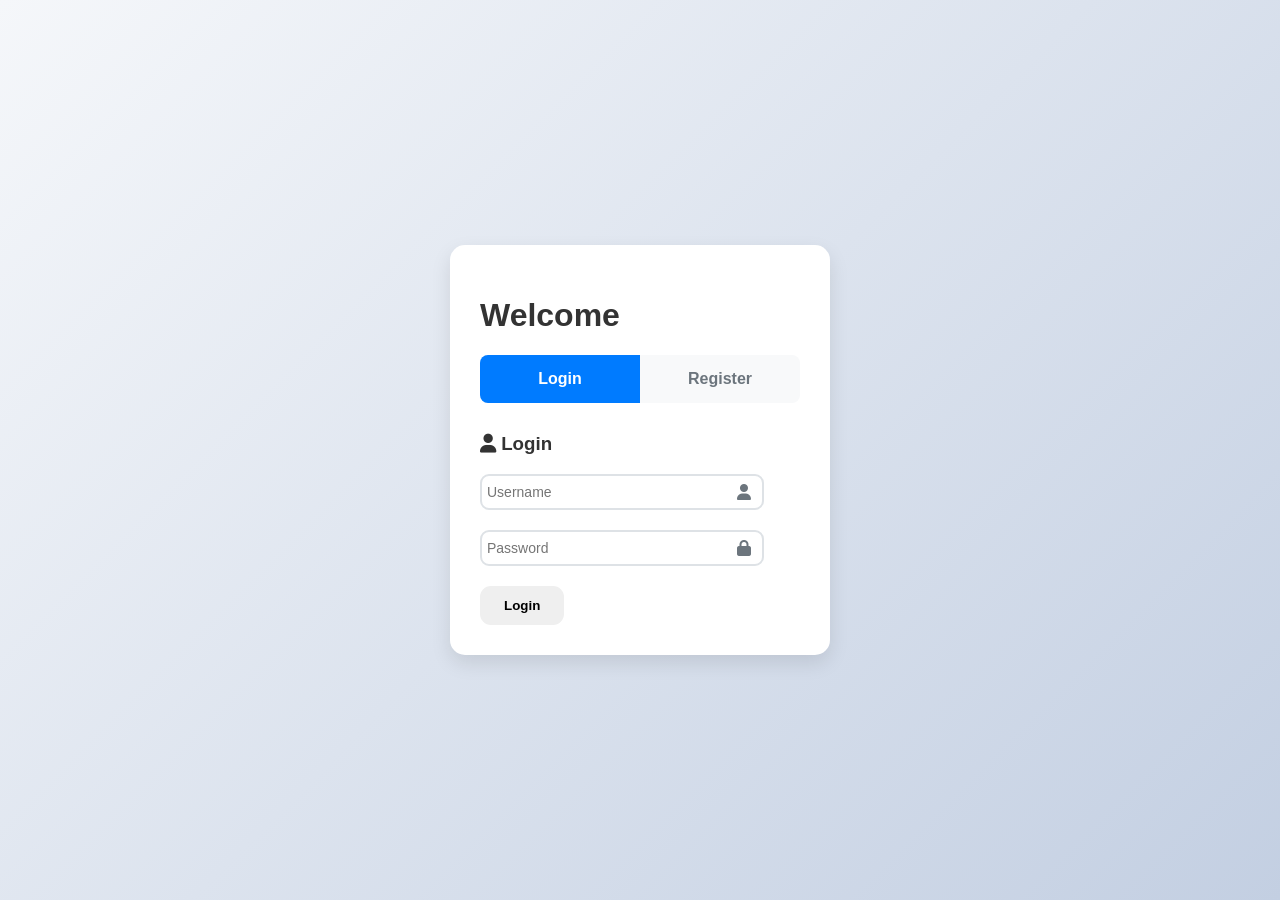
<file: index.html>
<!DOCTYPE html>
<html lang="en">
<head>
    <meta charset="UTF-8">
    <meta name="viewport" content="width=device-width, initial-scale=1.0">
    <title>Login/Registration</title>
    <link rel="stylesheet" href="style.css">
    <link rel="stylesheet" href="https://cdnjs.cloudflare.com/ajax/libs/font-awesome/6.0.0/css/all.min.css">
</head>
<body>
    <div id="app">
        <h1>Welcome</h1>
        <div class="tab-container">
            <div class="tab active" onclick="showTab('login')">Login</div>
            <div class="tab" onclick="showTab('register')">Register</div>
        </div>

        <div id="login-section">
            <h3><i class="fas fa-user"></i> Login</h3>
            <form id="loginForm" onsubmit="handleLogin(event)">
                <div class="input-group">
                    <i class="fas fa-user"></i>
                    <input type="text" id="login-username" placeholder="Username" required>
                </div>
                <div class="input-group">
                    <i class="fas fa-lock"></i>
                    <input type="password" id="login-password" placeholder="Password" required>
                </div>
                <button type="submit">Login</button>
            </form>
        </div>

        <div id="register-section" style="display: none;">
            <h2><i class="fas fa-user-plus"></i> Register</h2>
            <form id="registerForm" onsubmit="handleRegistration(event)">
                <div class="input-group">
                    <i class="fas fa-user"></i>
                    <input type="text" id="name" placeholder="Full Name" required>
                </div>
                <div class="input-group">
                    <i class="fas fa-phone"></i>
                    <input type="tel" id="phone" placeholder="Phone Number" required pattern="[0-9]{10}">
                </div>
                <div class="input-group">
                    <i class="fas fa-envelope"></i>
                    <input type="email" id="reg-email" placeholder="Email" required>
                </div>
                <div class="input-group">
                    <i class="fas fa-user"></i>
                    <input type="text" id="reg-username" placeholder="Username" required>
                </div>
                <div class="input-group">
                    <i class="fas fa-lock"></i>
                    <input type="password" id="reg-password" placeholder="Password" required>
                </div>
                <div class="password-strength" id="password-strength"></div>
                <button type="submit">Register</button>
            </form>
        </div>
    </div>
    <script src="script.js"></script>
</body>
</html>
</file>
<file: style.css>
/* General Styles */
:root {
    --primary-color: #007BFF;
    --primary-dark: #0056b3;
    --secondary-color: #6c757d;
    --success-color: #28a745;
    --danger-color: #dc3545;
    --light-gray: #f8f9fa;
    --border-color: #dee2e6;
    --text-color: #333;
}

body {
    font-family: 'Segoe UI', Tahoma, Geneva, Verdana, sans-serif;
    margin: 0;
    padding: 0;
    display: flex;
    justify-content: center;
    align-items: center;
    min-height: 100vh;
    background: linear-gradient(135deg, #f5f7fa 0%, #c3cfe2 100%);
    color: var(--text-color);
}

/* Main container */
#app {
    background: #ffffff;
    padding: 30px;
    border-radius: 15px;
    box-shadow: 0 8px 20px rgba(0, 0, 0, 0.1);
    width: 100%;
    max-width: 320px;
    margin: 30px;
}

/* Navbar */
.navbar {
    display: flex;
    justify-content: space-between;
    align-items: center;
    margin-bottom: 30px;
    padding-bottom: 15px;
    border-bottom: 2px solid var(--border-color);
}

.navbar h1 {
    margin: 0;
    font-size: 1.5rem;
    color: var(--primary-color);
}

.nav-buttons {
    display: flex;
    gap: 10px;
}

/* Input Groups */
.input-group {
    position: relative;
    margin-bottom: 20px;
}

.input-group i {
    position: absolute;
    display: flex;
    right: 49px;
    top: 50%;
    transform: translateY(-50%);
    color: var(--secondary-color);
}

.input-group input,
.input-group textarea {
    width: 100%;
    max-width: 270px;
    padding: 8px 5px;
    border: 2px solid var(--border-color);
    border-radius: 9px;
    font-size: 14px;
    transition: border-color 0.5s ease;
}

.input-group input:focus,
.input-group textarea:focus {
    border-color: var(--primary-color);
    outline: black;
    box-shadow: 0 0 0 20px rgba(0, 123, 255, 0.1);
}

/* Form Sections */
.form-section {
    background: var(--light-gray);
    padding: 20px;
    border-radius: 15px;
    margin-bottom: 15px;
}

.form-section h3 {
    margin-top: 0;
    color: var(--primary-color);
    font-size: 1rem;
}

/* Profile Picture */
.profile-picture-container {
    position: relative;
    width: 200px;
    height: 200px;
    margin: 0 auto 20px;
}

.profile-picture,
.image-preview {
    width: 100%;
    height: 100%;
    border-radius: 50%;
    background-color: var(--light-gray);
    display: flex;
    align-items: center;
    justify-content: center;
    overflow: hidden;
    border: 3px solid var(--primary-color);
}

.profile-picture img,
.image-preview img {
    width: 100%;
    height: 100%;
    object-fit: cover;
}

.default-avatar {
    font-size: 4rem;
    color: var(--secondary-color);
}

.upload-controls {
    text-align: center;
    margin-top: 10px;
}

.upload-btn {
    display: inline-block;
    padding: 8px 15px;
    background-color: var(--primary-color);
    color: white;
    border-radius: 5px;
    cursor: pointer;
    transition: background-color 0.3s;
}

.upload-btn:hover {
    background-color: var(--primary-dark);
}

input[type="file"] {
    display: none;
}

/* Buttons */
button,
.btn {
    padding: 12px 24px;
    border: Black;
    border-radius: 11px;
    cursor: pointer;
    font-weight: 600;
    transition: all 0.3s ease;
    display: inline-flex;
    align-items: center;
    justify-content: center;
    gap: 6px;
}

.submit-btn {
    background-color: var(--success-color);
    color: white;
    width: 100%;
    margin-top: 20px;
}

.submit-btn:hover {
    background-color: #218838;
}

.edit-btn {
    background-color: var(--primary-color);
    color: white;
}

.edit-btn:hover {
    background-color: var(--primary-dark);
}

.logout-btn {
    background-color: var(--danger-color);
    color: white;
}

.logout-btn:hover {
    background-color: #c82333;
}

.back-btn {
    background-color: var(--secondary-color);
    color: white;
}

.back-btn:hover {
    background-color: #5a6268;
}

/* Tab Container */
.tab-container {
    display: flex;
    background-color: var(--light-gray);
    border-radius: 8px;
    margin-bottom: 30px;
    overflow: hidden;
}

.tab {
    flex: 1;
    padding: 15px;
    text-align: center;
    cursor: pointer;
    font-weight: 600;
    transition: all 0.3s ease;
    color: var(--secondary-color);
}

.tab.active {
    background-color: var(--primary-color);
    color: white;
}

.tab:hover:not(.active) {
    background-color: #e9ecef;
}

/* Profile Page Specific */
.profile-page #app {
    max-width: 800px;
}

.profile-container {
    text-align: center;
}

.profile-header {
    margin-bottom: 30px;
}

.profile-basic-info {
    margin-top: 20px;
}

.profile-details {
    text-align: left;
    display: grid;
    grid-template-columns: repeat(auto-fit, minmax(250px, 1fr));
    gap: 20px;
    margin-top: 30px;
}

.profile-details p {
    background: var(--light-gray);
    padding: 15px;
    border-radius: 8px;
    margin: 0;
}

/* Form Page Specific */
.profile-form {
    max-width: 600px;
    margin: 0 auto;
}

/* Password Strength Indicator */
.password-strength {
    height: 5px;
    border-radius: 3px;
    margin-top: 5px;
    transition: all 0.3s ease;
}

.strength-weak {
    background-color: var(--danger-color);
    width: 33%;
}

.strength-medium {
    background-color: #ffc107;
    width: 66%;
}

.strength-strong {
    background-color: var(--success-color);
    width: 100%;
}

/* Social Links Section */
.social-links {
    display: flex;
    gap: 15px;
    justify-content: center;
    margin-top: 20px;
}

.social-link {
    color: var(--primary-color);
    font-size: 24px;
    transition: color 0.3s ease;
}

.social-link:hover {
    color: var(--primary-dark);
}

/* Responsive Design */
@media (max-width: 768px) {
    #app {
        margin: 10px;
        padding: 20px;
    }

    .profile-details {
        grid-template-columns: 1fr;
    }

    .nav-buttons {
        flex-direction: column;
    }

    .navbar {
        flex-direction: column;
        gap: 15px;
        text-align: center;
    }
}

/* Toast Notifications */
.toast {
    position: fixed;
    top: 20px;
    right: 20px;
    padding: 15px 25px;
    border-radius: 8px;
    color: white;
    animation: slideIn 0.3s ease-out;
    z-index: 1000;
}

.toast-success {
    background-color: var(--success-color);
}

.toast-error {
    background-color: var(--danger-color);
}

@keyframes slideIn {
    from {
        transform: translateX(100%);
        opacity: 0;
    }
    to {
        transform: translateX(0);
        opacity: 1;
    }
}
</file>
